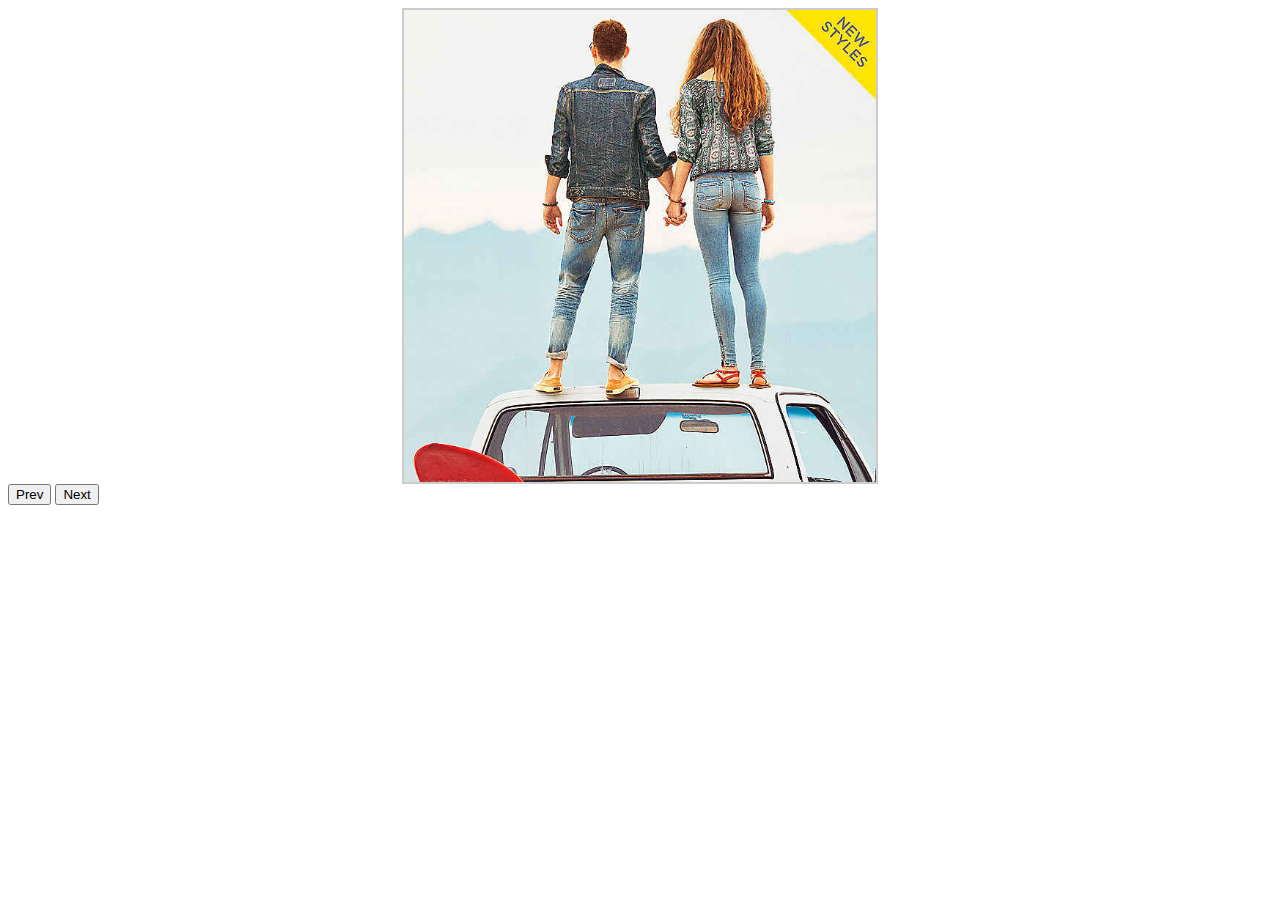
<file: sliderr/legacy/index.html>
<!doctype html>
<html lang="en">
<head>
  <meta charset="UTF-8">
  <title>Slides</title>
  <style>
    *,
    *:before,
    *:after {
      box-sixing: border-box;
    }
    section div{
      -webkit-transition: all 2s ease-out;
    }
    section div:not(:first-child) {
      -webkit-transition: all 2s ease-out;
      opacity: 1;
    }
    
    img {  
      max-width: 100%;
      max-height: 472px;
    }
    #slider {
      height: 472px; 
      margin: 0px auto;
      width: 472px;
      border: 2px solid #ccc;
    }
    .scroller div {
      float: left;
      width: 472px;
    }
  </style>
</head>
<body>
  <section id="slider">
    
    <div class="red">
      <img src="images/1.jpg" alt="">
    </div>

    <div class="green">
      <img src="images/2.jpg" alt="">
    </div>
    <div class="yellow">
      <img src="images/3.jpg" alt="">
    </div>
    <div class="blue">
      <img src="images/4.jpg" alt="">
    </div>
  </section>

<div>
<button id="prev">Prev</button> <button id="next">Next</button>
</div>

<script src="Sliderr.js"></script>
<script>
  window.onload = function(evt) {

    window.slider = new Sliderr(0,"slider", {slidetime:1000, slideshow:false});

    var Fader = {
      init: function() {
        var _self = this._el;
      },
      next: function () {
        this.slides[this.lastSlide].style.opacity = 0;
        this.slides[slider._index].style.opacity = 1;
      },
      prev: function () {
        this.slides[this.lastSlide].style.opacity = 0;
        this.slides[slider._index].style.opacity = 1;
      },
      slide: function() {
        
      }
    };

    var Scroller = {
      init: function() {
        var that = cSlide = this;
        wrapper = this.wrapper = document.createElement("div");
        wrapper.style["height"] = "400px;";
        wrapper.innerHTML = this._el.innerHTML;
        wrapper.className = "scroller";
        this._el.innerHTML = "";
        this.startMargin = 0; 
        this.wrapper.style.marginLeft = -this.slideWidth+"px"; 
       // Scroller.reset();  
        this.currSlide = 1;
        this._el.appendChild(wrapper);
        this.slides = this.wrapper.children;
        var firstSlide = this.slides[0].cloneNode(true),
            lastSlide = this.slides[this.slides.length - 1].cloneNode(true);
        //console.log(slideSet);
        // prepend the last slide to the beginning
        wrapper.insertBefore(lastSlide, wrapper.firstChild);
        // append the first slide to the end    
        wrapper.appendChild(firstSlide);
        this.oldLen = this.len;
        this.len = wrapper.children.length;
        wrapper.style["width"] = (this.slideWidth * this.len)+"px";
        this._el.style.position = "relative";
        this._el.style.overflow = "hidden";
        wrapper.addEventListener("transitionend", _endAnim, true);

        function _endAnim(w) {
          //console.log(w);
          var that = cSlide;
          console.log(cSlide.currSlide);
          if(that.currSlide >= ( that.len - 1 )) {
            Scroller.reset("first");
            that.startMargin = 0;
            that.currSlide = 1;
          }
          if(that.currSlide <= 0) {
          //alert("backward");
            Scroller.reset("last");
            that.startMargin = -( (that.oldLen -1) * that.slideWidth);
            that.currSlide = that.oldLen;
          }
        }
      },
      next: function() {
        ++this.currSlide;
        this.startMargin -= this.slideWidth;
        this.wrapper.style.webkitTransform = "translate3d("+this.startMargin+"px, 0, 0)";
      },
      prev: function() {
        --this.currSlide;
        this.startMargin += this.slideWidth;
        this.wrapper.style.webkitTransform = "translate3d("+this.startMargin+"px, 0, 0)";
      },
      reset: function(pos) {
        wrapper.style.webkitTransition = "all 0s";
        var _pos = (!!pos) ? pos : "first",
            that = cSlide;
        switch(_pos) {
          case "first":
            _resetPos(0);
          break;
          case "last":
            _resetPos(-( (that.oldLen - 1) * that.slideWidth));
          break
          default:
            _resetPos();
          break;
        }

        function _resetPos(_pos) {
          wrapper.style.webkitTransform = "translate3d("+_pos+"px,0,0)";
          setTimeout(function() {
            wrapper.style.webkitTransition = "all 0.65s ease-in";
          }, 0);
        } 
      }
    }

    slider.addAnimation("fader", Fader);
    slider.addAnimation("scroller", Scroller);
    slider.setAnimation("scroller");
    var addControls = slider.slideControls(),
        controls = ["buttons", "keyboard"];

    addControls["keyboard"]();

    var buttons = document.querySelectorAll("button");

    [].slice.call(buttons).forEach(function(button) {
      button.addEventListener("click", function() {

        var thisId = this.id,
            zIndex = 1;

        switch(thisId) {
          case("next"):
            slider.slidePause();
            slider.slideNext();
            
            //slider.slides[slider._index].style.zIndex += zIndex; 
          break;

          case("prev"):
           slider.slidePause(); 
           slider.slidePrev(); 
          break;

          default: 
          break;
        }

      }, false);
    });  

    if(!!slider.options.slideshow) {
      slider.slideShow();
    }
  }
</script>
</body>
</html>
</file>
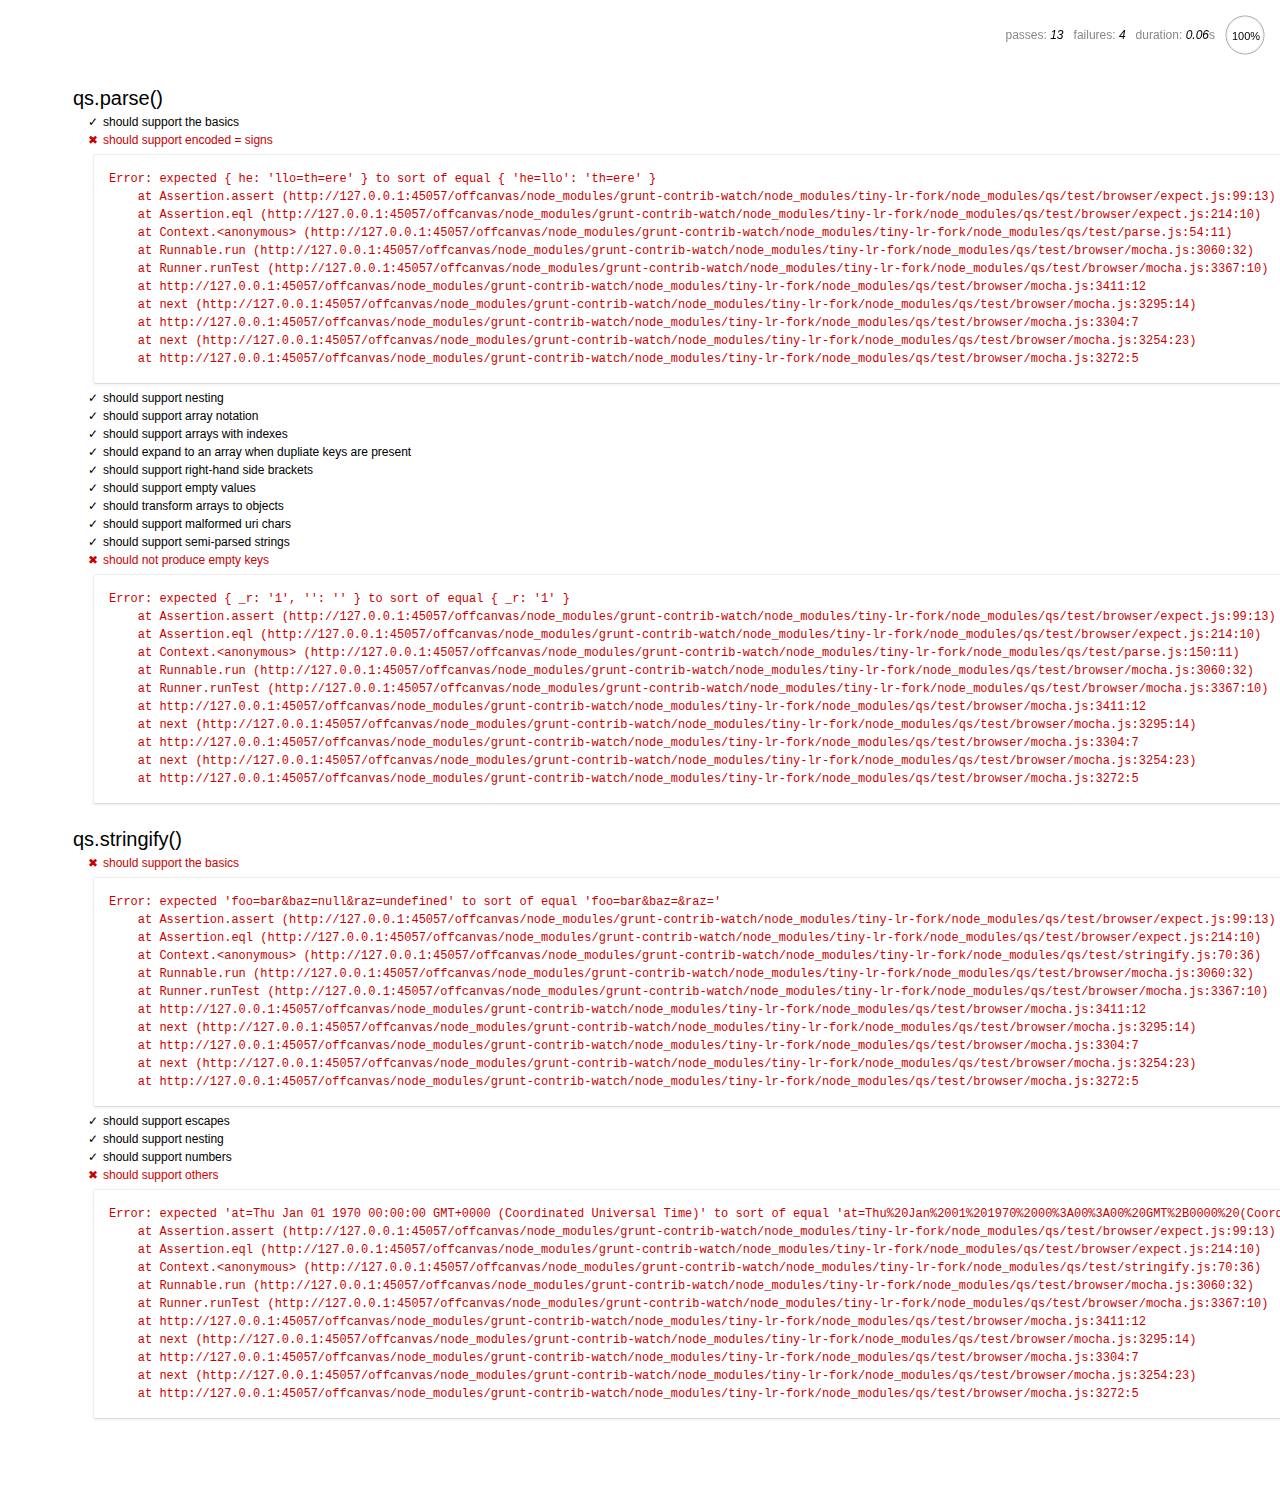
<file: offcanvas/node_modules/grunt-contrib-watch/node_modules/tiny-lr-fork/node_modules/qs/test/browser/index.html>
<html>
  <head>
    <title>Mocha</title>
    <meta http-equiv="Content-Type" content="text/html; charset=UTF-8">
    <link rel="stylesheet" href="mocha.css" />
    <script src="jquery.js" type="text/javascript"></script>
    <script src="expect.js"></script>
    <script src="mocha.js"></script>
    <script>mocha.setup('bdd')</script>
    <script src="qs.js"></script>
    <script src="../parse.js"></script>
    <script src="../stringify.js"></script>
    <script>onload = mocha.run;</script>
  </head>
  <body>
    <div id="mocha"></div>
  </body>
</html>
</file>
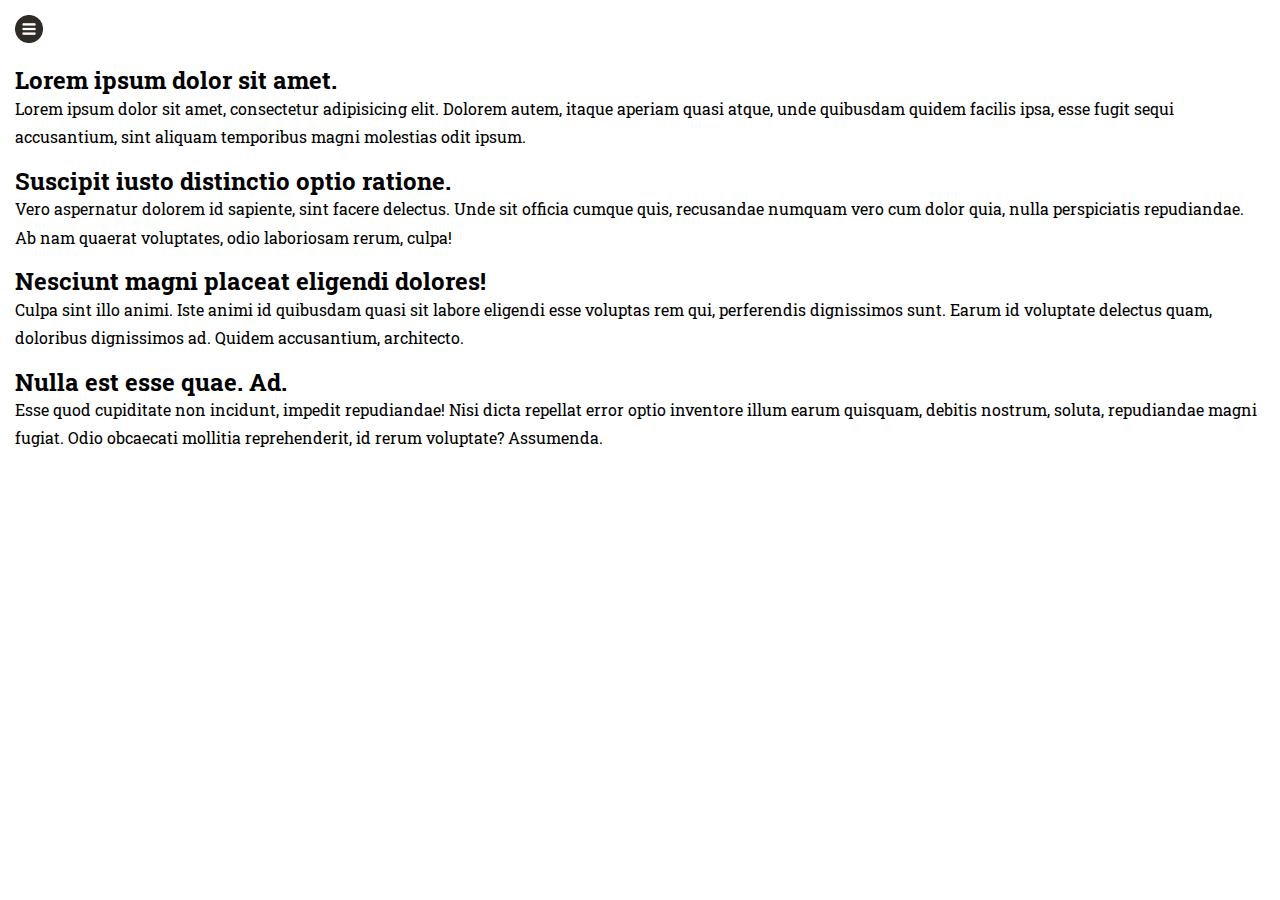
<file: offcanvas/finish-jumpy.html>
<!DOCTYPE html>
<html lang="en">
<head>
  <meta charset="UTF-8">
  <meta name="viewport" content="initial-scale=1.0, user-scalable=no">
  <title>Off canvas menu with CSS</title>
  <link rel="stylesheet" href="http://fonts.googleapis.com/css?family=Roboto+Slab:400,300,700&subset=latin,cyrillic-ext" />
  <style>
    * {
      margin: 0;
      padding: 0;
      box-sizing: border-box;
    }
    html {
      font-size: 63.5%;
      font-family: "Roboto Slab", serif;
      height: 100%;
    }
    body {
      font-size: 1.6rem;
      line-height: 2.8rem;
      height: 100%;
    }
    .wrapper {
      height: 100%;
    }
    .container {
      margin: 0 15px;
    }
    .row {
      padding: -15px;
      margin: 15px 0;
    }
    .row:before,
    .row:after {
      content: '';
      display: table;
    }
    nav li {
      padding: 8px;
    }

    aside {
      background-color: #333;
      color: #fff;
      width: 40%;
      margin-left: -40%;
      float: left;
      height: 100%;
      position: absolute;
    }
    section {
      width: 100%;
      height: 100%;
      float: right;
      margin-right: 0;
    }

    .toggle:checked + .wrapper > aside {
      margin-left: 0;
    }

    .toggle:checked + .wrapper > section {
      margin-right: -40%;
    }

    .toggler {
      display: inline-block;
      cursor: pointer;
    }
    .toggle, .biglabel {
      display: none;
    }

    .biglabel {
      width: 100%;
      height: 100%;
      position: absolute;
      cursor: pointer;
    }

    .toggle:checked + .wrapper > section .biglabel {
      display: block;
    }

    .navicon {
      width: 28px;
      height: 28px;
      background: url('navicon.png') no-repeat;
      background-size: cover;
      display: block;
    }

    aside, section {
      -webkit-transition: margin 0.5s ease-in-out;
      -moz-transition: margin 0.5s ease-in-out;
      -ms-transition: margin 0.5s ease-in-out;
      -o-transition: margin 0.5s ease-in-out;
      transition: margin 0.5s ease-in-out;
    }

  </style>
</head>
<body>

  <input type="checkbox" id="offcanvas" class="toggle" />

  <div class="wrapper">

    <aside>
      <nav>
        <ul>
          <li>nav_1</li>
          <li>nav_2</li>
          <li>nav_3</li>
          <li>nav_4</li>
          <li>nav_5</li>
          <li>nav_6</li>
          <li>nav_7</li>
          <li>nav_8</li>
          <li>nav_9</li>
          <li>nav_10</li>
        </ul>
      </nav>
    </aside>

    <section>
      <label for="offcanvas" class="biglabel"></label>
      <div class="container">
        <div class="row">
          <label for="offcanvas" class="toggler">
            <span class="navicon"></span>
          </label>
        </div>
      </div>
      <div class="container">
        <div class="row">
          <h2>Lorem ipsum dolor sit amet.</h2>
          <p>
            Lorem ipsum dolor sit amet, consectetur adipisicing elit. Dolorem autem, itaque aperiam quasi atque, unde quibusdam quidem facilis ipsa, esse fugit sequi accusantium, sint aliquam temporibus magni molestias odit ipsum.
          </p>
        </div>
       
        <div class="row">
          <h2>Suscipit iusto distinctio optio ratione.</h2>
          <p>
            Vero aspernatur dolorem id sapiente, sint facere delectus. Unde sit officia cumque quis, recusandae numquam vero cum dolor quia, nulla perspiciatis repudiandae. Ab nam quaerat voluptates, odio laboriosam rerum, culpa!
          </p>
        </div>

        <div class="row">
          <h2>Nesciunt magni placeat eligendi dolores!</h2>
          <p>
            Culpa sint illo animi. Iste animi id quibusdam quasi sit labore eligendi esse voluptas rem qui, perferendis dignissimos sunt. Earum id voluptate delectus quam, doloribus dignissimos ad. Quidem accusantium, architecto.
          </p>
        </div>

        <div class="row">
          <h2>
            Nulla est esse quae. Ad.
          </h2>
          <p>
            Esse quod cupiditate non incidunt, impedit repudiandae! Nisi dicta repellat error optio inventore illum earum quisquam, debitis nostrum, soluta, repudiandae magni fugiat. Odio obcaecati mollitia reprehenderit, id rerum voluptate? Assumenda.
          </p>
        </div>

      </div>
    </section>

  </div>
  <script src="//localhost:35729/livereload.js"></script>
</body>
</html>
</file>
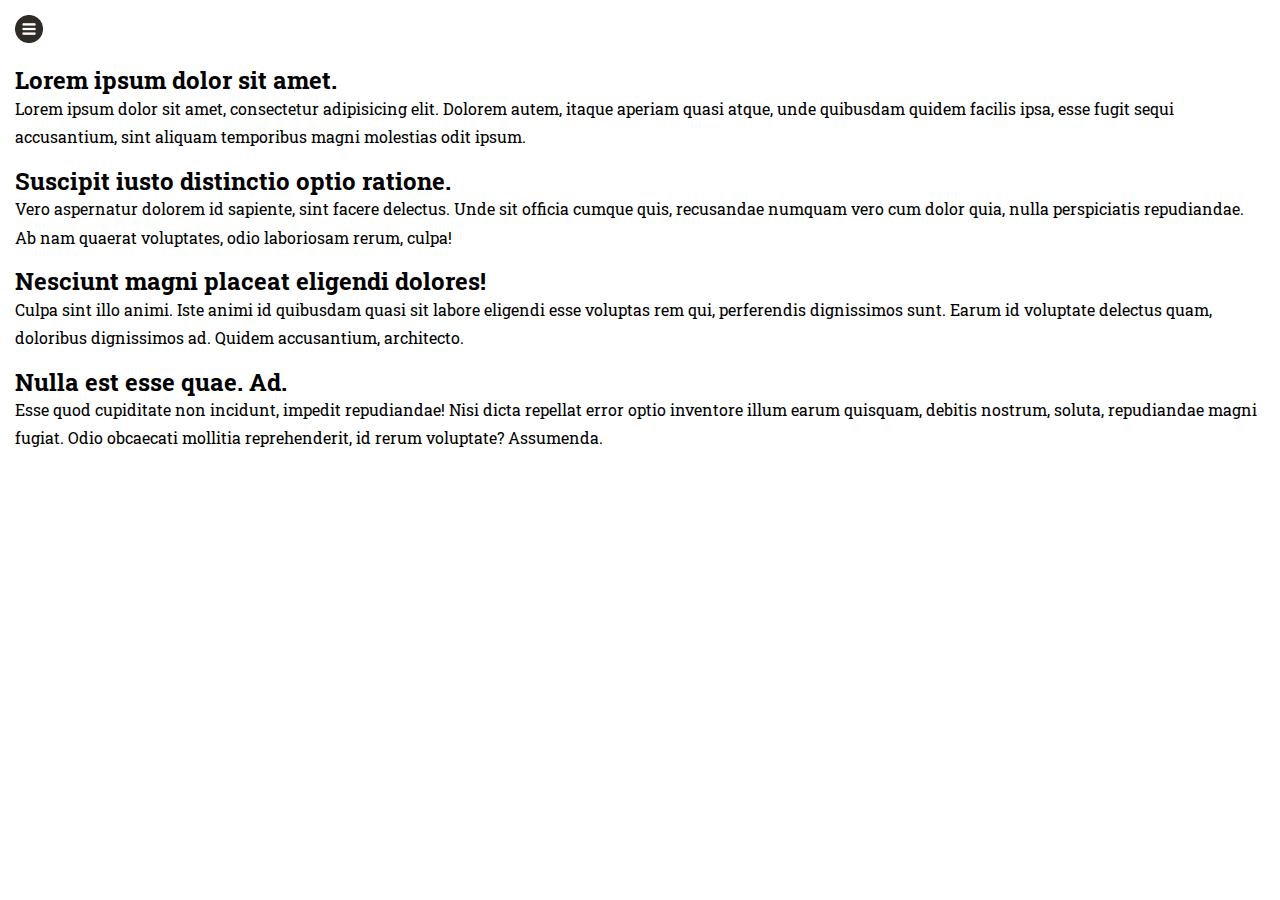
<file: offcanvas/finish.html>
<!DOCTYPE html>
<html lang="en">
<head>
  <meta charset="UTF-8">
  <meta name="viewport" content="initial-scale=1.0001, minimum-scale=1.0001, maximum-scale=1.0001, user-scalable=no"/>
  <title>Off canvas menu with CSS</title>
  <link rel="stylesheet" href="http://fonts.googleapis.com/css?family=Roboto+Slab:400,300,700&subset=latin,cyrillic-ext" />
  <style>
    * {
      margin: 0;
      padding: 0;
      box-sizing: border-box;
    }
    html {
      font-size: 63.5%;
      font-family: "Roboto Slab", serif;
      height: 100%;
    }
    body {
      font-size: 1.6rem;
      line-height: 2.8rem;
      height: 100%;
    }
    .wrapper {
      height: 100%;
    }
    .container {
      margin: 0 15px;
    }
    .row {
      padding: -15px;
      margin: 15px 0;
    }
    .row:before,
    .row:after {
      content: '';
      display: table;
    }
    nav li {
      padding: 8px;
    }

    aside {
      background-color: #333;
      color: #fff;
      width: 40%;
      margin-left: -40%;
      float: left;
      height: 100%;
      position: absolute;
    }
    section {
      width: 100%;
      height: 100%;
      float: right;
      margin-right: 0;
    }

    .toggle:checked + .wrapper > aside {
      margin-left: 0;
    }

    .toggle:checked + .wrapper > section {
      margin-right: -40%;
    }

    .toggler {
      display: inline-block;
      cursor: pointer;
    }
    .toggle, .biglabel {
      display: none;
    }

    .biglabel {
      width: 100%;
      height: 100%;
      position: absolute;
      cursor: pointer;
    }

    .toggle:checked + .wrapper > section .biglabel {
      display: block;
    }

    .navicon {
      width: 28px;
      height: 28px;
      background: url('navicon.png') no-repeat;
      background-size: cover;
      display: block;
    }

    aside, section {
      -webkit-transition: margin 0.5s ease-in-out;
      -moz-transition: margin 0.5s ease-in-out;
      -ms-transition: margin 0.5s ease-in-out;
      -o-transition: margin 0.5s ease-in-out;
      transition: margin 0.5s ease-in-out;
    }

  </style>
</head>
<body>

  <input type="checkbox" id="offcanvas" class="toggle" />

  <div class="wrapper">

    <aside>
      <nav>
        <ul>
          <li>nav_1</li>
          <li>nav_2</li>
          <li>nav_3</li>
          <li>nav_4</li>
          <li>nav_5</li>
          <li>nav_6</li>
          <li>nav_7</li>
          <li>nav_8</li>
          <li>nav_9</li>
          <li>nav_10</li>
        </ul>
      </nav>
    </aside>

    <section>
      <label for="offcanvas" class="biglabel"></label>
      <div class="container">
        <div class="row">
          <label for="offcanvas" class="toggler">
            <span class="navicon"></span>
          </label>
        </div>
      </div>
      <div class="container">
        <div class="row">
          <h2>Lorem ipsum dolor sit amet.</h2>
          <p>
            Lorem ipsum dolor sit amet, consectetur adipisicing elit. Dolorem autem, itaque aperiam quasi atque, unde quibusdam quidem facilis ipsa, esse fugit sequi accusantium, sint aliquam temporibus magni molestias odit ipsum.
          </p>
        </div>
       
        <div class="row">
          <h2>Suscipit iusto distinctio optio ratione.</h2>
          <p>
            Vero aspernatur dolorem id sapiente, sint facere delectus. Unde sit officia cumque quis, recusandae numquam vero cum dolor quia, nulla perspiciatis repudiandae. Ab nam quaerat voluptates, odio laboriosam rerum, culpa!
          </p>
        </div>

        <div class="row">
          <h2>Nesciunt magni placeat eligendi dolores!</h2>
          <p>
            Culpa sint illo animi. Iste animi id quibusdam quasi sit labore eligendi esse voluptas rem qui, perferendis dignissimos sunt. Earum id voluptate delectus quam, doloribus dignissimos ad. Quidem accusantium, architecto.
          </p>
        </div>

        <div class="row">
          <h2>
            Nulla est esse quae. Ad.
          </h2>
          <p>
            Esse quod cupiditate non incidunt, impedit repudiandae! Nisi dicta repellat error optio inventore illum earum quisquam, debitis nostrum, soluta, repudiandae magni fugiat. Odio obcaecati mollitia reprehenderit, id rerum voluptate? Assumenda.
          </p>
        </div>

      </div>
    </section>

  </div>
  <script src="//localhost:35729/livereload.js"></script>
</body>
</html>
</file>
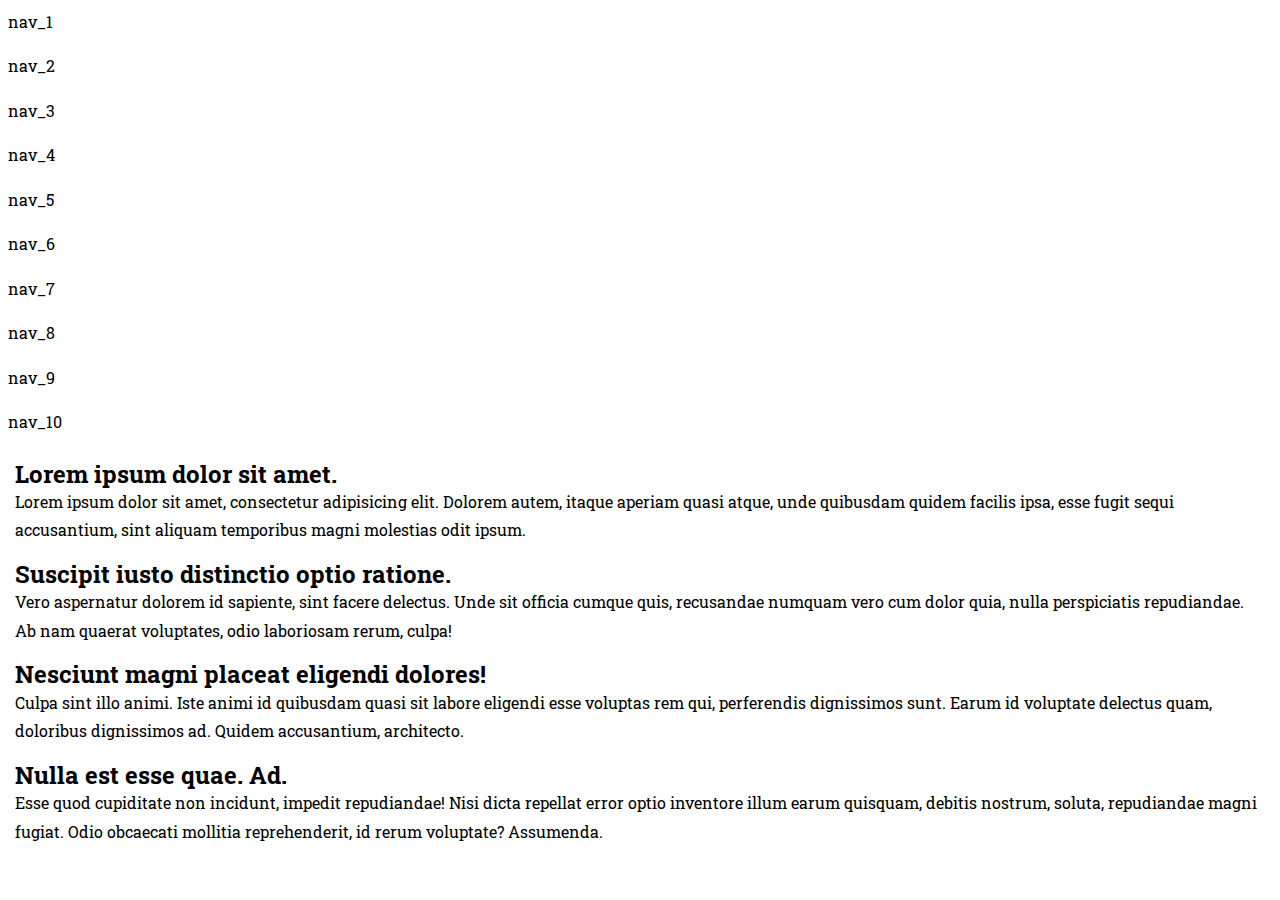
<file: offcanvas/start.html>
<!DOCTYPE html>
<html lang="en">
<head>
  <meta charset="UTF-8">
  <meta name="viewport" content="initial-scale=1.0, user-scalable=no">
  <title>Off canvas menu with CSS</title>
  <link rel="stylesheet" href="http://fonts.googleapis.com/css?family=Roboto+Slab:400,300,700&subset=latin,cyrillic-ext" />
  <style>
    * {
      margin: 0;
      padding: 0;
      box-sizing: border-box;
    }
    html {
      font-size: 63.5%;
      font-family: "Roboto Slab", serif;
      height: 100%;
    }
    body {
      font-size: 1.6rem;
      line-height: 2.8rem;
      height: 100%;
    }
    .wrapper {
      height: 100%;
    }
    .container {
      margin: 0 15px;
    }
    .row {
      padding: -15px;
      margin: 15px 0;
    }
    .row:before,
    .row:after {
      content: '';
      display: table;
    }
    nav li {
      padding: 8px;
    }

  </style>
</head>
<body>

  <div class="wrapper">

    <aside>
      <nav>
        <ul>
          <li>nav_1</li>
          <li>nav_2</li>
          <li>nav_3</li>
          <li>nav_4</li>
          <li>nav_5</li>
          <li>nav_6</li>
          <li>nav_7</li>
          <li>nav_8</li>
          <li>nav_9</li>
          <li>nav_10</li>
        </ul>
      </nav>
    </aside>

    <section>
      <div class="container">
        <div class="row">
          <h2>Lorem ipsum dolor sit amet.</h2>
          <p>
            Lorem ipsum dolor sit amet, consectetur adipisicing elit. Dolorem autem, itaque aperiam quasi atque, unde quibusdam quidem facilis ipsa, esse fugit sequi accusantium, sint aliquam temporibus magni molestias odit ipsum.
          </p>
        </div>
       
        <div class="row">
          <h2>Suscipit iusto distinctio optio ratione.</h2>
          <p>
            Vero aspernatur dolorem id sapiente, sint facere delectus. Unde sit officia cumque quis, recusandae numquam vero cum dolor quia, nulla perspiciatis repudiandae. Ab nam quaerat voluptates, odio laboriosam rerum, culpa!
          </p>
        </div>

        <div class="row">
          <h2>Nesciunt magni placeat eligendi dolores!</h2>
          <p>
            Culpa sint illo animi. Iste animi id quibusdam quasi sit labore eligendi esse voluptas rem qui, perferendis dignissimos sunt. Earum id voluptate delectus quam, doloribus dignissimos ad. Quidem accusantium, architecto.
          </p>
        </div>

        <div class="row">
          <h2>
            Nulla est esse quae. Ad.
          </h2>
          <p>
            Esse quod cupiditate non incidunt, impedit repudiandae! Nisi dicta repellat error optio inventore illum earum quisquam, debitis nostrum, soluta, repudiandae magni fugiat. Odio obcaecati mollitia reprehenderit, id rerum voluptate? Assumenda.
          </p>
        </div>

      </div>
    </section>

  </div>
  <!-- uncomment if you are using the grunt file and live reaload
  <script src="//localhost:35729/livereload.js"></script> -->
</body>
</html>
</file>
<file: offcanvas/node_modules/grunt-contrib-watch/node_modules/tiny-lr-fork/node_modules/qs/test/browser/mocha.css>
body {
  font: 20px/1.5 "Helvetica Neue", Helvetica, Arial, sans-serif;
  padding: 60px 50px;
}

#mocha h1, h2 {
  margin: 0;
}

#mocha h1 {
  margin-top: 15px;
  font-size: 1em;
  font-weight: 200;
}

#mocha .suite .suite h1 {
  margin-top: 0;
  font-size: .8em;
}

#mocha h2 {
  font-size: 12px;
  font-weight: normal;
  cursor: pointer;
}

#mocha .suite {
  margin-left: 15px;
}

#mocha .test {
  margin-left: 15px;
}

#mocha .test:hover h2::after {
  position: relative;
  top: 0;
  right: -10px;
  content: '(view source)';
  font-size: 12px;
  font-family: arial;
  color: #888;
}

#mocha .test.pending:hover h2::after {
  content: '(pending)';
  font-family: arial;
}

#mocha .test.pass.medium .duration {
  background: #C09853;
}

#mocha .test.pass.slow .duration {
  background: #B94A48;
}

#mocha .test.pass::before {
  content: '✓';
  font-size: 12px;
  display: block;
  float: left;
  margin-right: 5px;
}

#mocha .test.pass .duration {
  font-size: 9px;
  margin-left: 5px;
  padding: 2px 5px;
  color: white;
  -webkit-box-shadow: inset 0 1px 1px rgba(0,0,0,.2);
  -moz-box-shadow: inset 0 1px 1px rgba(0,0,0,.2);
  box-shadow: inset 0 1px 1px rgba(0,0,0,.2);
  -webkit-border-radius: 5px;
  -moz-border-radius: 5px;
  -ms-border-radius: 5px;
  -o-border-radius: 5px;
  border-radius: 5px;
}

#mocha .test.pass.fast .duration {
  display: none;
}

#mocha .test.pending {
  color: #0b97c4;
}

#mocha .test.pending::before {
  content: '◦';
  color: #0b97c4;
}

#mocha .test.fail {
  color: #c00;
}

#mocha .test.fail pre {
  color: black;
}

#mocha .test.fail::before {
  content: '✖';
  font-size: 12px;
  display: block;
  float: left;
  margin-right: 5px;
  color: #c00;
}

#mocha .test pre.error {
  color: #c00;
}

#mocha .test pre {
  display: inline-block;
  font: 12px/1.5 monaco, monospace;
  margin: 5px;
  padding: 15px;
  border: 1px solid #eee;
  border-bottom-color: #ddd;
  -webkit-border-radius: 3px;
  -webkit-box-shadow: 0 1px 3px #eee;
}

#error {
  color: #c00;
  font-size: 1.5  em;
  font-weight: 100;
  letter-spacing: 1px;
}

#stats {
  position: fixed;
  top: 15px;
  right: 10px;
  font-size: 12px;
  margin: 0;
  color: #888;
}

#stats .progress {
  float: right;
  padding-top: 0;
}

#stats em {
  color: black;
}

#stats li {
  display: inline-block;
  margin: 0 5px;
  list-style: none;
  padding-top: 11px;
}

code .comment { color: #ddd }
code .init { color: #2F6FAD }
code .string { color: #5890AD }
code .keyword { color: #8A6343 }
code .number { color: #2F6FAD }
</file>
